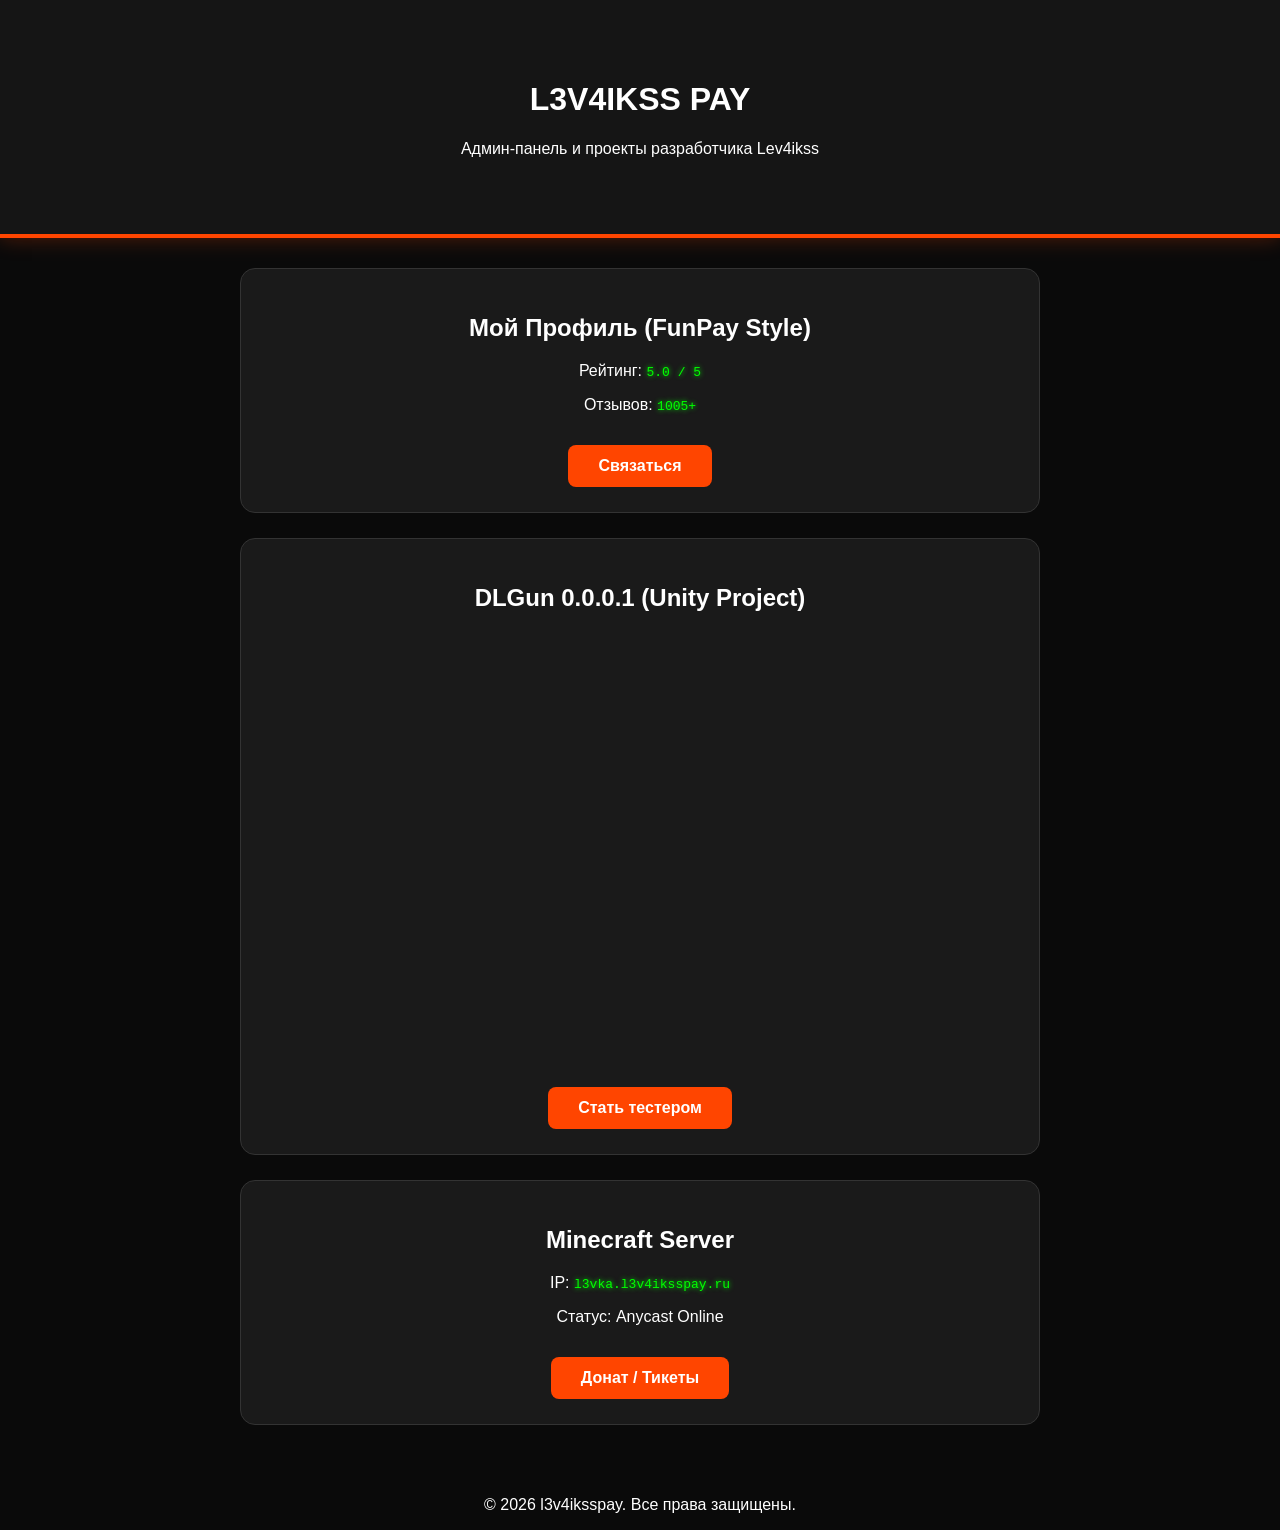
<file: index.html>
<!DOCTYPE html>
<html lang="ru">
<head>
    <meta charset="UTF-8">
    <title>L3V4IKSS PAY — ОФИЦИАЛЬНЫЙ САЙТ</title>
    <style>
        body { background: #0a0a0a; color: #fff; font-family: 'Segoe UI', sans-serif; text-align: center; margin: 0; }
        header { padding: 60px 20px; background: #151515; border-bottom: 4px solid #ff4500; box-shadow: 0 0 20px rgba(255,69,0,0.3); }
        .container { padding: 30px; max-width: 800px; margin: 0 auto; }
        .card { background: #1a1a1a; padding: 25px; border-radius: 15px; margin-bottom: 25px; border: 1px solid #333; transition: 0.3s; }
        .card:hover { border-color: #ff4500; transform: scale(1.02); }
        .btn { display: inline-block; padding: 12px 30px; background: #ff4500; color: #fff; text-decoration: none; border-radius: 8px; font-weight: bold; margin-top: 15px; }
        .status { color: #00ff00; font-family: monospace; text-shadow: 0 0 5px #00ff00; }
        .video { position: relative; padding-bottom: 56.25%; height: 0; overflow: hidden; border-radius: 10px; margin: 20px 0; }
        .video iframe { position: absolute; top: 0; left: 0; width: 100%; height: 100%; border: 0; }
    </style>
</head>
<body>

<header>
    <h1>L3V4IKSS PAY</h1>
    <p>Админ-панель и проекты разработчика Lev4ikss</p>
</header>

<div class="container">
    <div class="card">
        <h2>Мой Профиль (FunPay Style)</h2>
        <p>Рейтинг: <span class="status">5.0 / 5</span></p>
        <p>Отзывов: <span class="status">1005+</span></p>
        <a href="mailto:l3v4iksspay@l3v4iksspay.ru" class="btn">Связаться</a>
    </div>

    <div class="card">
        <h2>DLGun 0.0.0.1 (Unity Project)</h2>
        <div class="video">
            <iframe src="https://rutube.ru/play/embed/e083d50c9015dfd8275a91bd9837cd57/"></iframe>
        </div>
        <a href="mailto:l3v4iksspay@l3v4iksspay.ru" class="btn">Стать тестером</a>
    </div>

    <div class="card">
        <h2>Minecraft Server</h2>
        <p>IP: <span class="status">l3vka.l3v4iksspay.ru</span></p>
        <p>Статус: Anycast Online</p>
        <a href="mailto:l3v4iksspay@l3v4iksspay.ru" class="btn">Донат / Тикеты</a>
    </div>
</div>

<footer>
    <p>&copy; 2026 l3v4iksspay. Все права защищены.</p>
</footer>

</body>
</html>
</file>
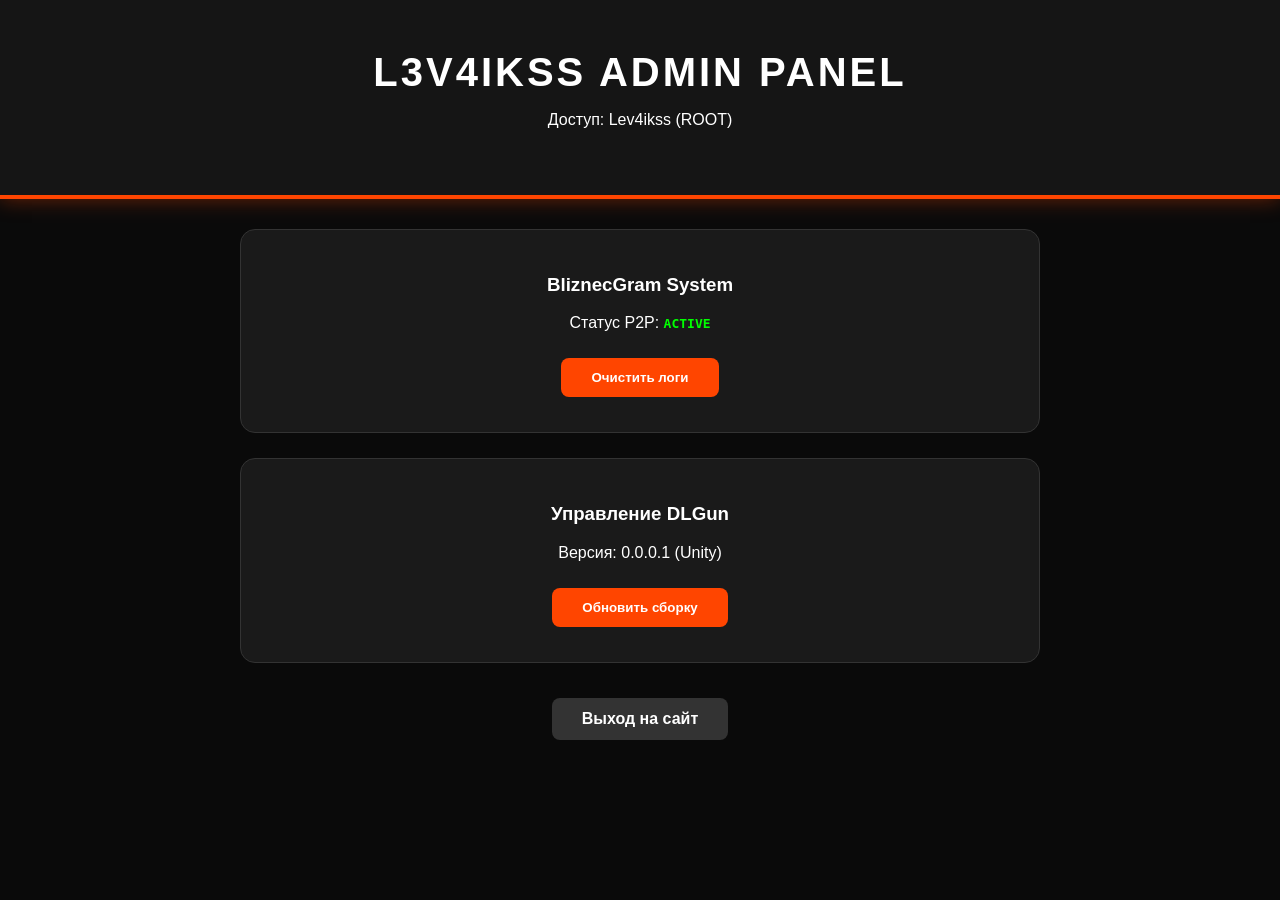
<file: admin.html>
<!DOCTYPE html>
<html lang="ru">
<head>
    <meta charset="UTF-8">
    <title>L3V4IKSS | ADMIN</title>
    <link rel="stylesheet" href="style.css">
</head>
<body>
    <header>
        <h1>L3V4IKSS ADMIN PANEL</h1>
        <p>Доступ: Lev4ikss (ROOT)</p>
    </header>
    <div class="container">
        <div class="card">
            <h3>BliznecGram System</h3>
            <p>Статус P2P: <span class="status">ACTIVE</span></p>
            <button class="btn">Очистить логи</button>
        </div>
        <div class="card">
            <h3>Управление DLGun</h3>
            <p>Версия: 0.0.0.1 (Unity)</p>
            <button class="btn">Обновить сборку</button>
        </div>
        <a href="index.html" class="btn" style="background:#333">Выход на сайт</a>
    </div>
</body>
</html>
</file>
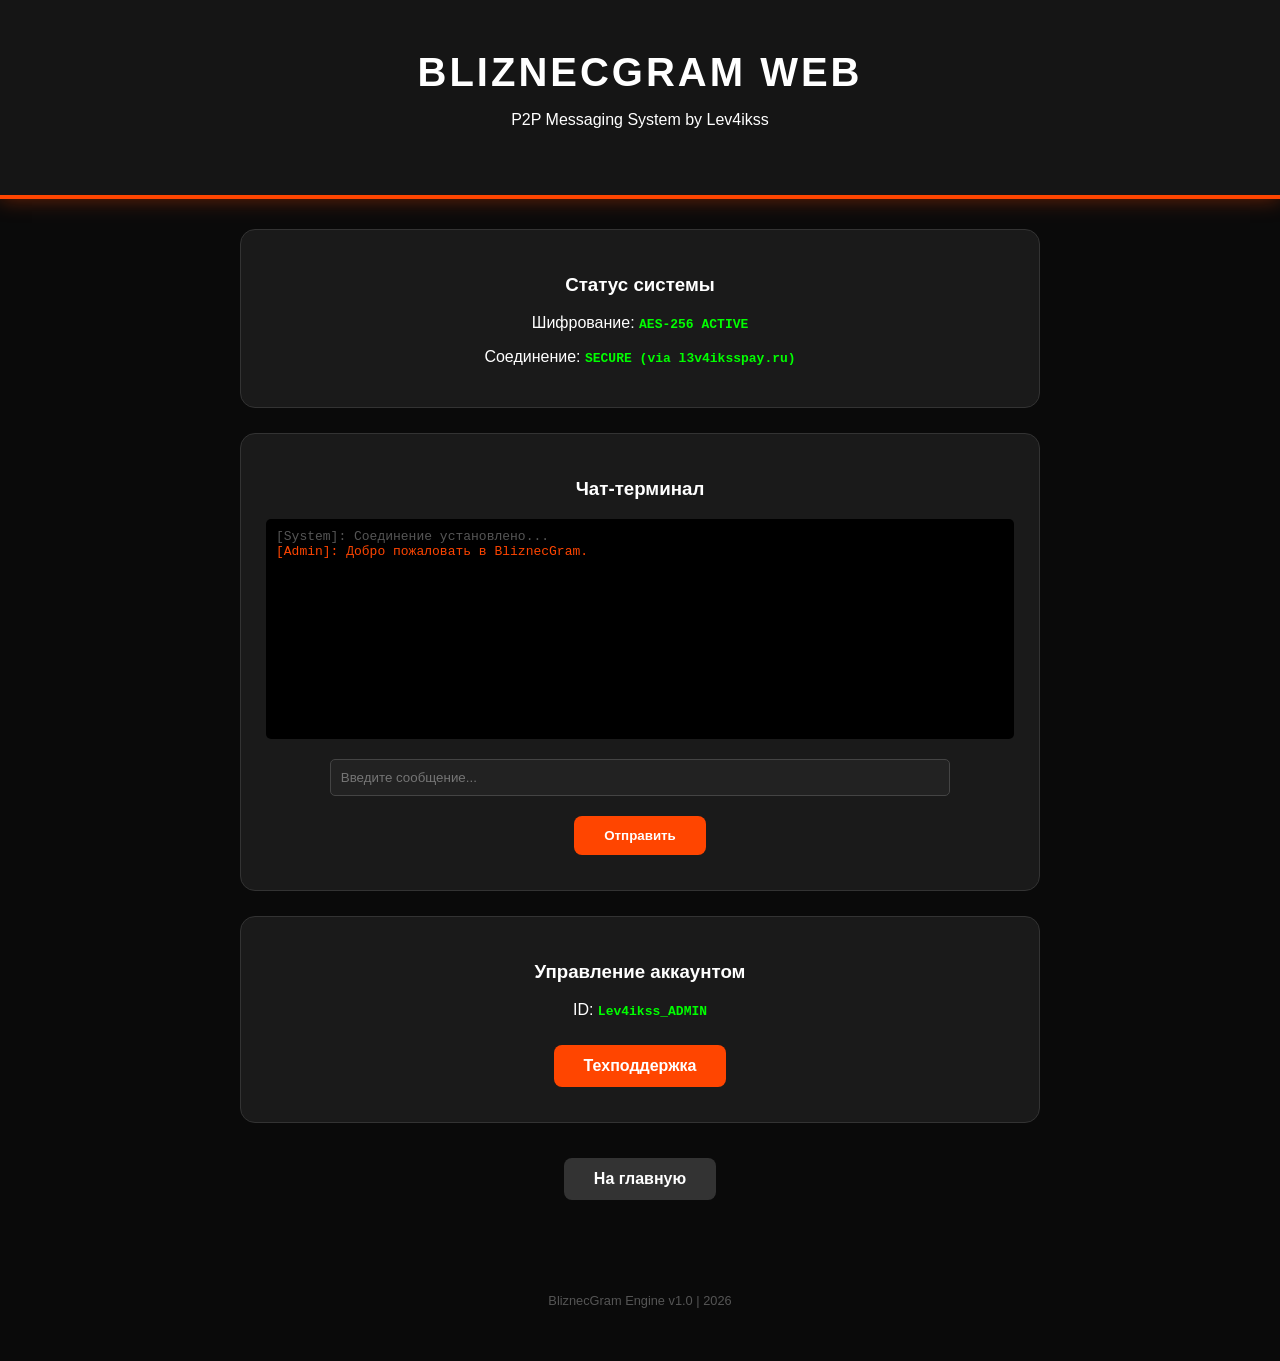
<file: bliznec.html>
<!DOCTYPE html>
<html lang="ru">
<head>
    <meta charset="UTF-8">
    <title>BliznecGram WEB — Защищенная связь</title>
    <link rel="stylesheet" href="style.css">
</head>
<body>

<header>
    <h1>BliznecGram WEB</h1>
    <p>P2P Messaging System by Lev4ikss</p>
</header>

<div class="container">
    <div class="card">
        <h3>Статус системы</h3>
        <p>Шифрование: <span class="status">AES-256 ACTIVE</span></p>
        <p>Соединение: <span class="status">SECURE (via l3v4iksspay.ru)</span></p>
    </div>

    <div class="card">
        <h3>Чат-терминал</h3>
        <div id="chat-box" style="height: 200px; background: #000; border-radius: 5px; margin-bottom: 10px; overflow-y: scroll; padding: 10px; text-align: left; font-family: monospace;">
            <div style="color: #555;">[System]: Соединение установлено...</div>
            <div style="color: #ff4500;">[Admin]: Добро пожаловать в BliznecGram.</div>
        </div>
        <input type="text" class="input-area" placeholder="Введите сообщение...">
        <button class="btn">Отправить</button>
    </div>

    <div class="card">
        <h3>Управление аккаунтом</h3>
        <p>ID: <span class="status">Lev4ikss_ADMIN</span></p>
        <a href="mailto:l3v4iksspay@l3v4iksspay.ru" class="btn">Техподдержка</a>
    </div>
    
    <a href="index.html" class="btn" style="background: #333;">На главную</a>
</div>

<footer>
    <p>BliznecGram Engine v1.0 | 2026</p>
</footer>

</body>
</html>
</file>
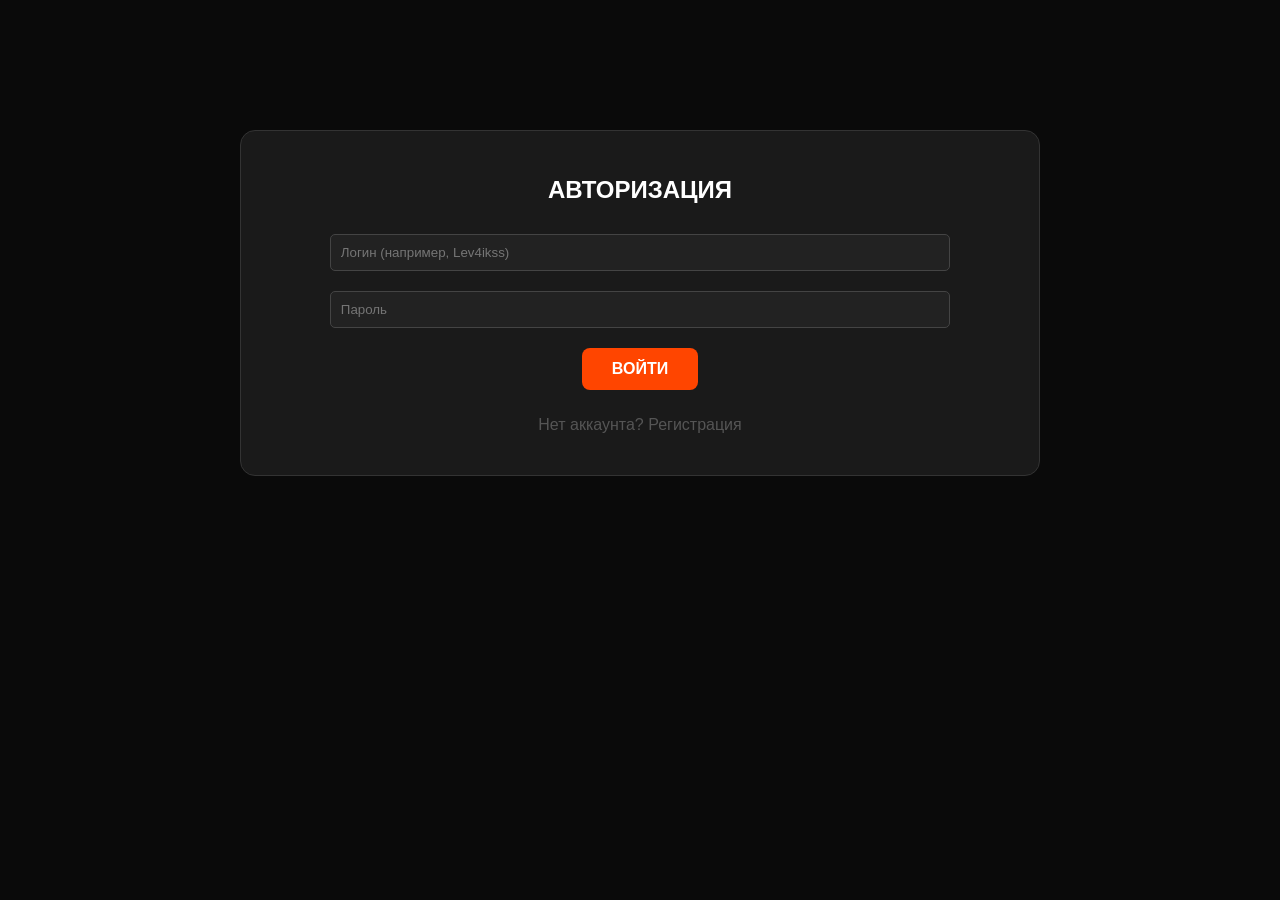
<file: login.html>
<!DOCTYPE html>
<html lang="ru">
<head>
    <meta charset="UTF-8">
    <title>Вход | L3V4IKSS PAY</title>
    <link rel="stylesheet" href="style.css">
</head>
<body>
<div class="container">
    <div class="card" style="margin-top: 100px;">
        <h2>АВТОРИЗАЦИЯ</h2>
        <input type="text" class="input-area" placeholder="Логин (например, Lev4ikss)">
        <input type="password" class="input-area" placeholder="Пароль">
        <br>
        <a href="admin.html" class="btn">ВОЙТИ</a>
        <p><a href="register.html" style="color: #555; text-decoration: none;">Нет аккаунта? Регистрация</a></p>
    </div>
</div>
</body>
</html>
</file>
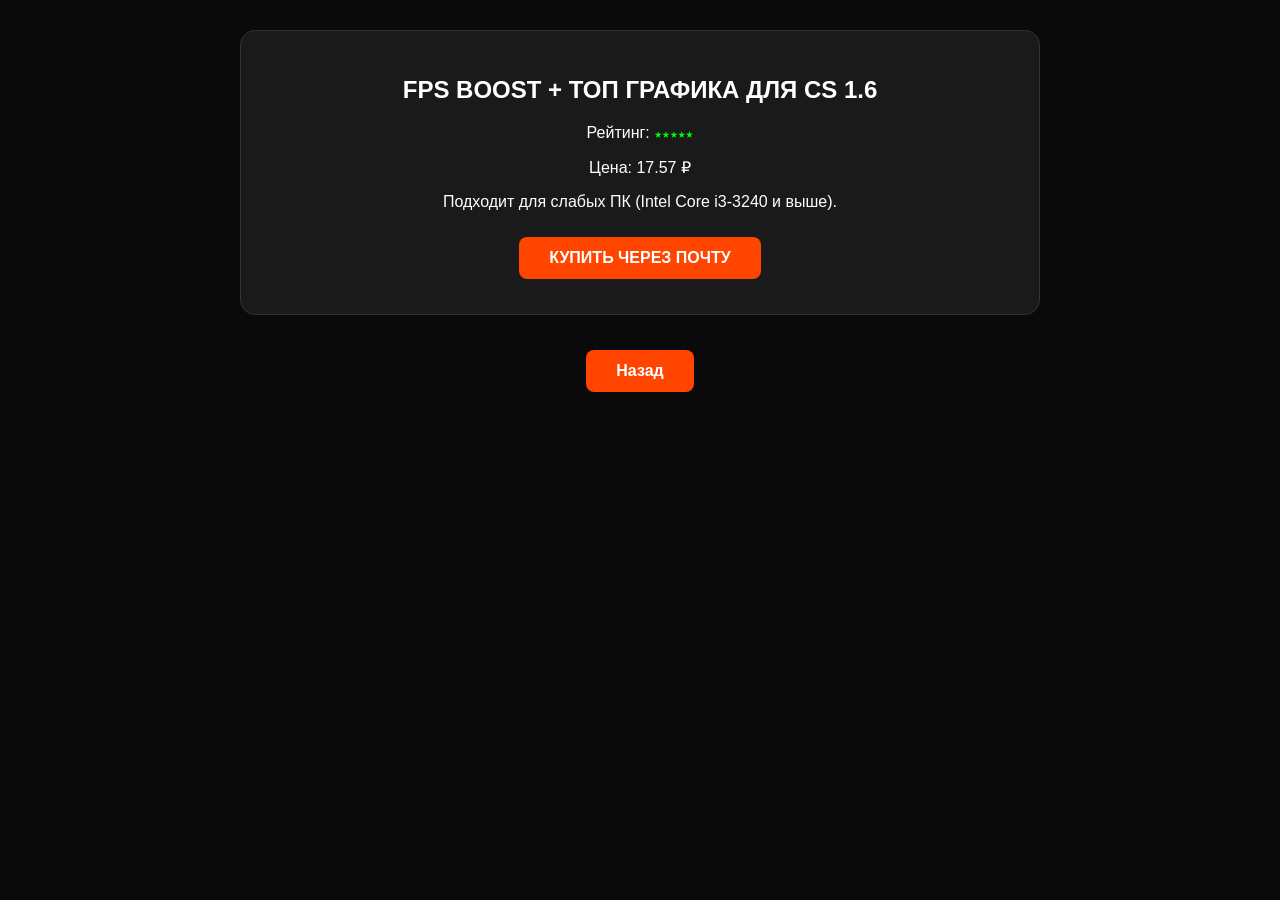
<file: lot.html>
<!DOCTYPE html>
<html lang="ru">
<head>
    <meta charset="UTF-8">
    <title>Купить FPS BOOST | L3V4IKSS PAY</title>
    <link rel="stylesheet" href="style.css">
</head>
<body>
    <div class="container">
        <div class="card">
            <h2>FPS BOOST + ТОП ГРАФИКА ДЛЯ CS 1.6</h2>
            <p>Рейтинг: <span class="status">★★★★★</span></p>
            <p>Цена: 17.57 ₽</p>
            <p>Подходит для слабых ПК (Intel Core i3-3240 и выше).</p>
            <a href="mailto:l3v4iksspay@l3v4iksspay.ru" class="btn">КУПИТЬ ЧЕРЕЗ ПОЧТУ</a>
        </div>
        <a href="index.html" class="btn">Назад</a>
    </div>
</body>
</html>
</file>
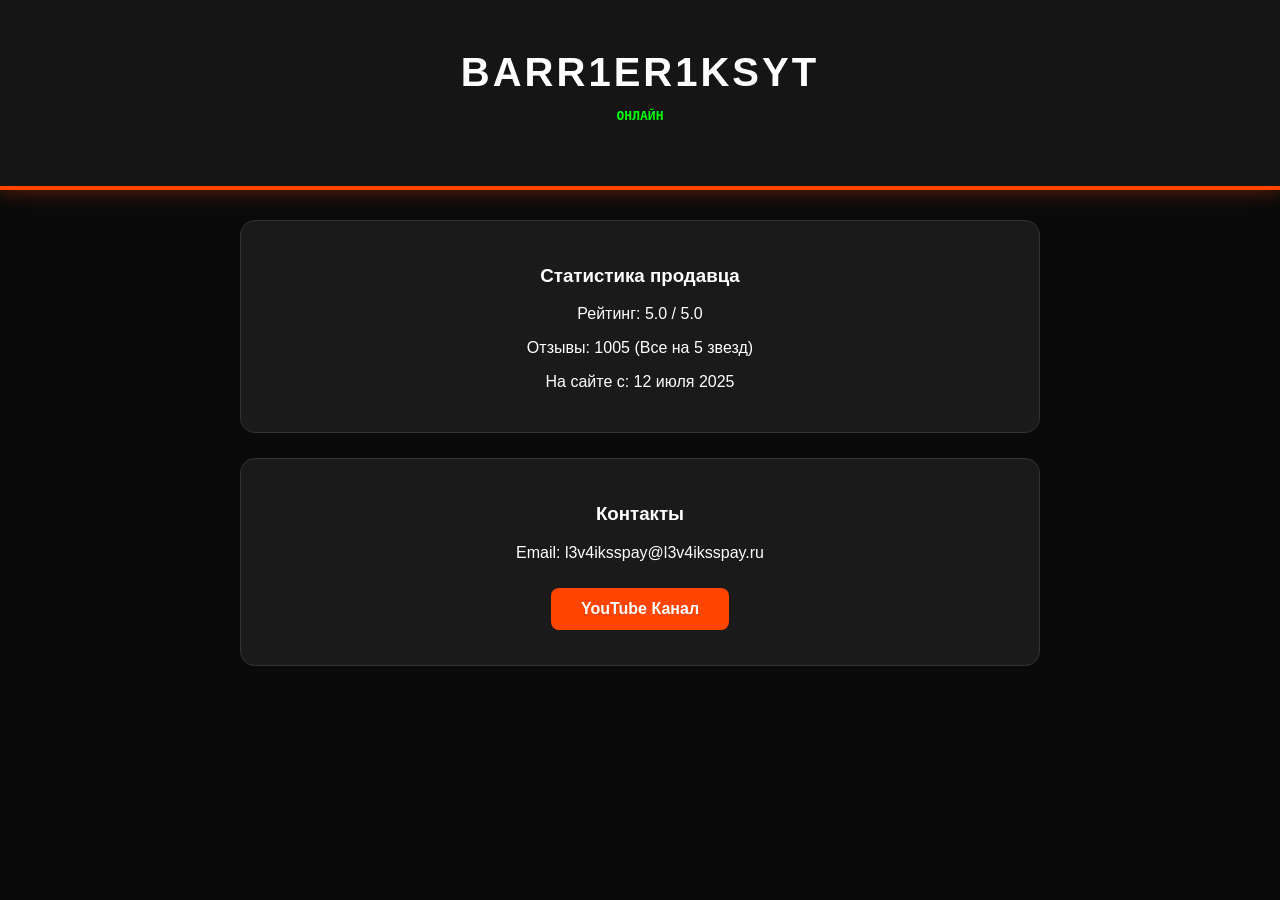
<file: profile.html>
<!DOCTYPE html>
<html lang="ru">
<head>
    <meta charset="UTF-8">
    <title>Профиль Barr1er1ksYT</title>
    <link rel="stylesheet" href="style.css">
</head>
<body>
    <header>
        <h1>Barr1er1ksYT</h1>
        <p class="status">ОНЛАЙН</p>
    </header>
    <div class="container">
        <div class="card">
            <h3>Статистика продавца</h3>
            <p>Рейтинг: 5.0 / 5.0</p>
            <p>Отзывы: 1005 (Все на 5 звезд)</p>
            <p>На сайте с: 12 июля 2025</p>
        </div>
        <div class="card">
            <h3>Контакты</h3>
            <p>Email: l3v4iksspay@l3v4iksspay.ru</p>
            <a href="https://youtube.com/@Венок-ПиццаWorld" class="btn">YouTube Канал</a>
        </div>
    </div>
</body>
</html>
</file>
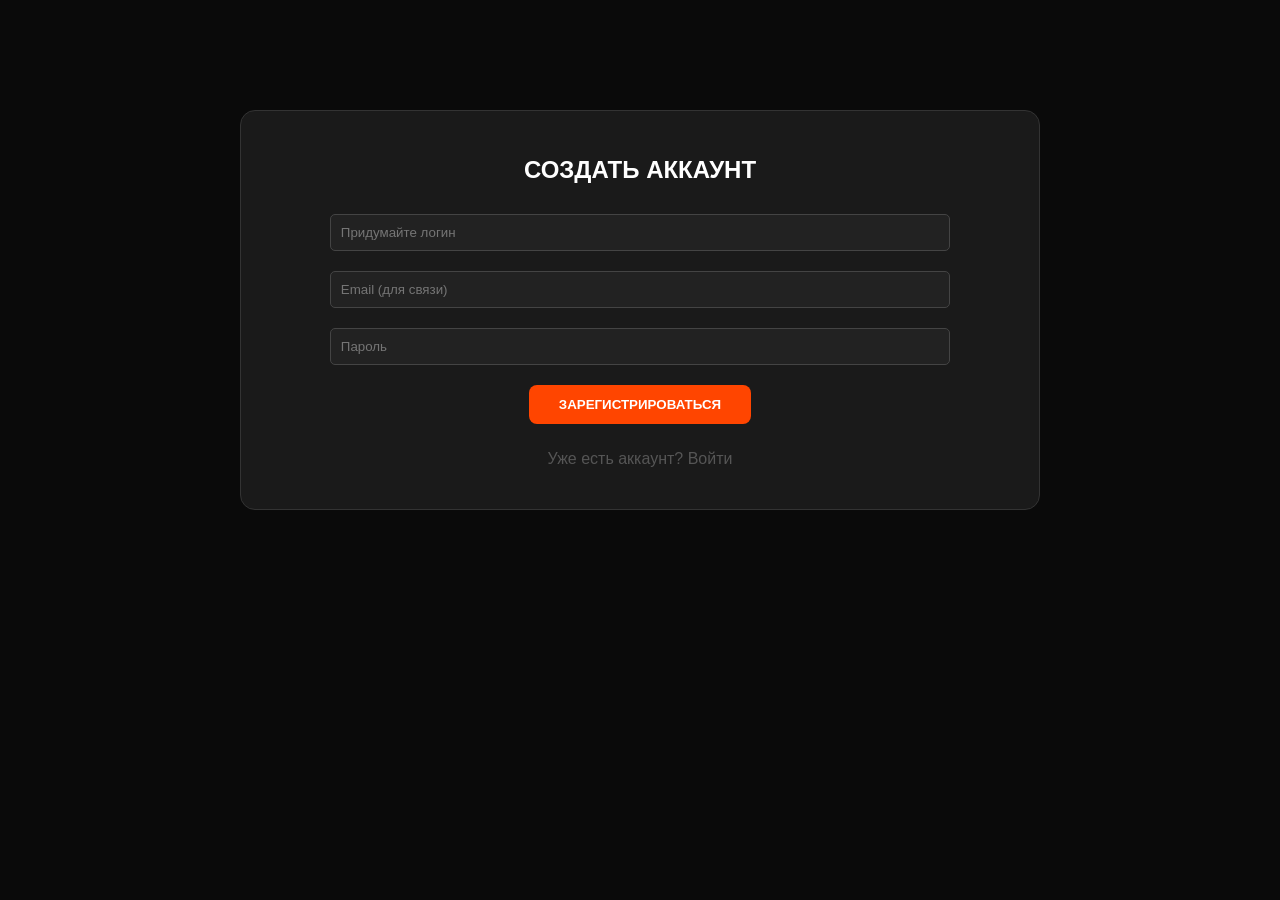
<file: register.html>
<!DOCTYPE html>
<html lang="ru">
<head>
    <meta charset="UTF-8">
    <title>Регистрация | L3V4IKSS PAY</title>
    <link rel="stylesheet" href="style.css">
</head>
<body>
<div class="container">
    <div class="card" style="margin-top: 80px;">
        <h2>СОЗДАТЬ АККАУНТ</h2>
        <input type="text" class="input-area" placeholder="Придумайте логин">
        <input type="email" class="input-area" placeholder="Email (для связи)">
        <input type="password" class="input-area" placeholder="Пароль">
        <br>
        <button class="btn">ЗАРЕГИСТРИРОВАТЬСЯ</button>
        <p><a href="login.html" style="color: #555; text-decoration: none;">Уже есть аккаунт? Войти</a></p>
    </div>
</div>
</body>
</html>
</file>
<file: style.css>
body { background: #0a0a0a; color: #fff; font-family: 'Segoe UI', sans-serif; text-align: center; margin: 0; }
header { padding: 50px 20px; background: #151515; border-bottom: 4px solid #ff4500; box-shadow: 0 0 20px rgba(255,69,0,0.4); }
h1 { margin: 0; font-size: 2.5rem; text-transform: uppercase; letter-spacing: 3px; }
.container { padding: 30px; max-width: 800px; margin: 0 auto; }
.card { background: #1a1a1a; padding: 25px; border-radius: 15px; margin-bottom: 25px; border: 1px solid #333; transition: 0.3s; }
.card:hover { border-color: #ff4500; transform: translateY(-5px); }
.btn { display: inline-block; padding: 12px 30px; background: #ff4500; color: #fff; text-decoration: none; border-radius: 8px; font-weight: bold; margin: 10px; border: none; cursor: pointer; }
.btn:hover { background: #e63e00; }
.status { color: #00ff00; font-family: monospace; font-weight: bold; }
.input-area { background: #222; border: 1px solid #444; color: #fff; padding: 10px; border-radius: 5px; width: 80%; margin: 10px 0; }
footer { padding: 40px; color: #555; font-size: 0.8rem; }
</file>
